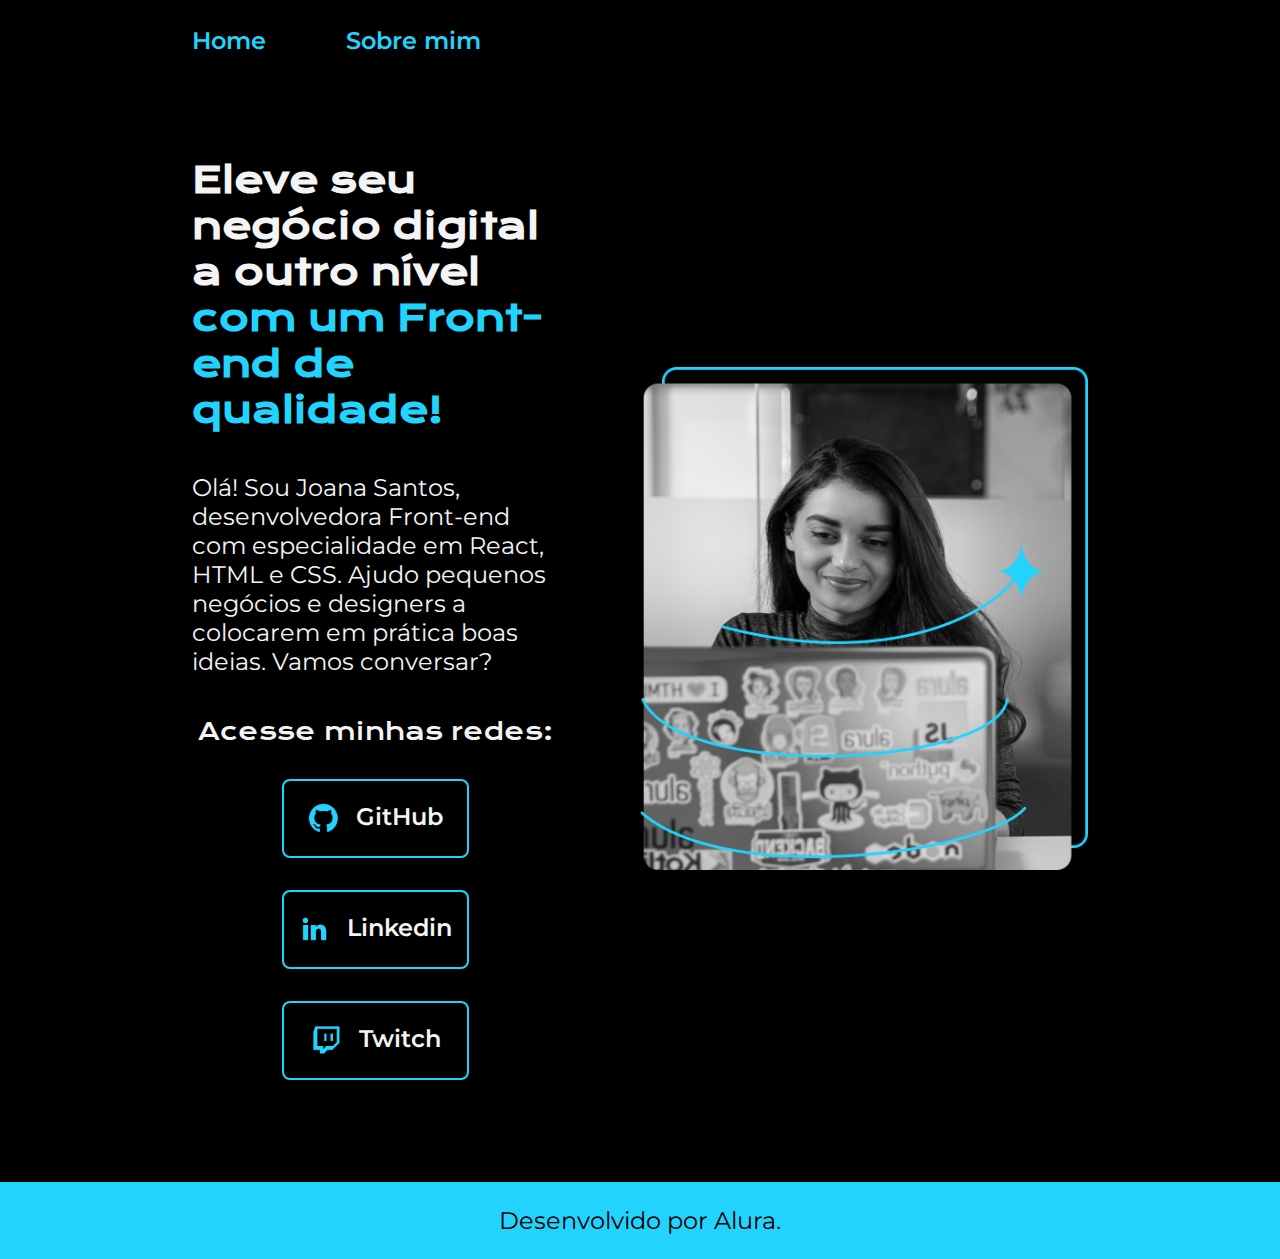
<file: index.html>
<!DOCTYPE html>
<html lang="pt-br">
<head>
    <meta charset="UTF-8">
    <meta http-equiv="X-UA-Compatible" content="IE=edge">
    <meta name="viewport" content="width=device-width, initial-scale=1.0">
    <title>Meu Portfólio</title>
    <link rel="stylesheet" href="./styles/style.css">
</head>
<body>
    <header class="cabecalho">
        <nav class="cabecalho__menu">
            <a class="cabecalho__menu__link" href="index.html">Home</a>
            <a class="cabecalho__menu__link" href="about.html">Sobre mim</a>
        </nav>
    </header>
    <main class="apresentacao">
        <section class="apresentacao__conteudo">
            <h1 class="apresentacao__conteudo__titulo">Eleve seu negócio digital a outro nível <strong class="titulo-destaque">com um Front-end de qualidade!</strong></h1>
            <p class="apresentacao__conteudo__texto">Olá! Sou Joana Santos, desenvolvedora Front-end com especialidade em React, HTML e CSS. Ajudo pequenos negócios e designers a colocarem em prática boas ideias. Vamos conversar?</p>
            <div class="apresentacao__links">
                <h2 class="apresentacao__links__subtitulo">Acesse minhas redes:</h2>
                <a href="http://github.com" class="apresentacao__links__navegacao">
                    <img src="./assets/github.png">
                    GitHub
                </a>
                <a href="http://linkedin.com" class="apresentacao__links__navegacao">
                    <img src="./assets/linkedin.png">
                    Linkedin
                </a>
                <a href="http://twitch.com" class="apresentacao__links__navegacao">
                    <img src="./assets/twitch.png">
                    Twitch
                </a>
            </div>
        </section>
        <img class="apresentacao__imagem" src="./assets/Imagem.png" alt="Joana Santos programando">
      
    </main>
    <footer class="rodape">
        <p>Desenvolvido por Alura.</p>
    </footer>
</body>
</html>
</file>
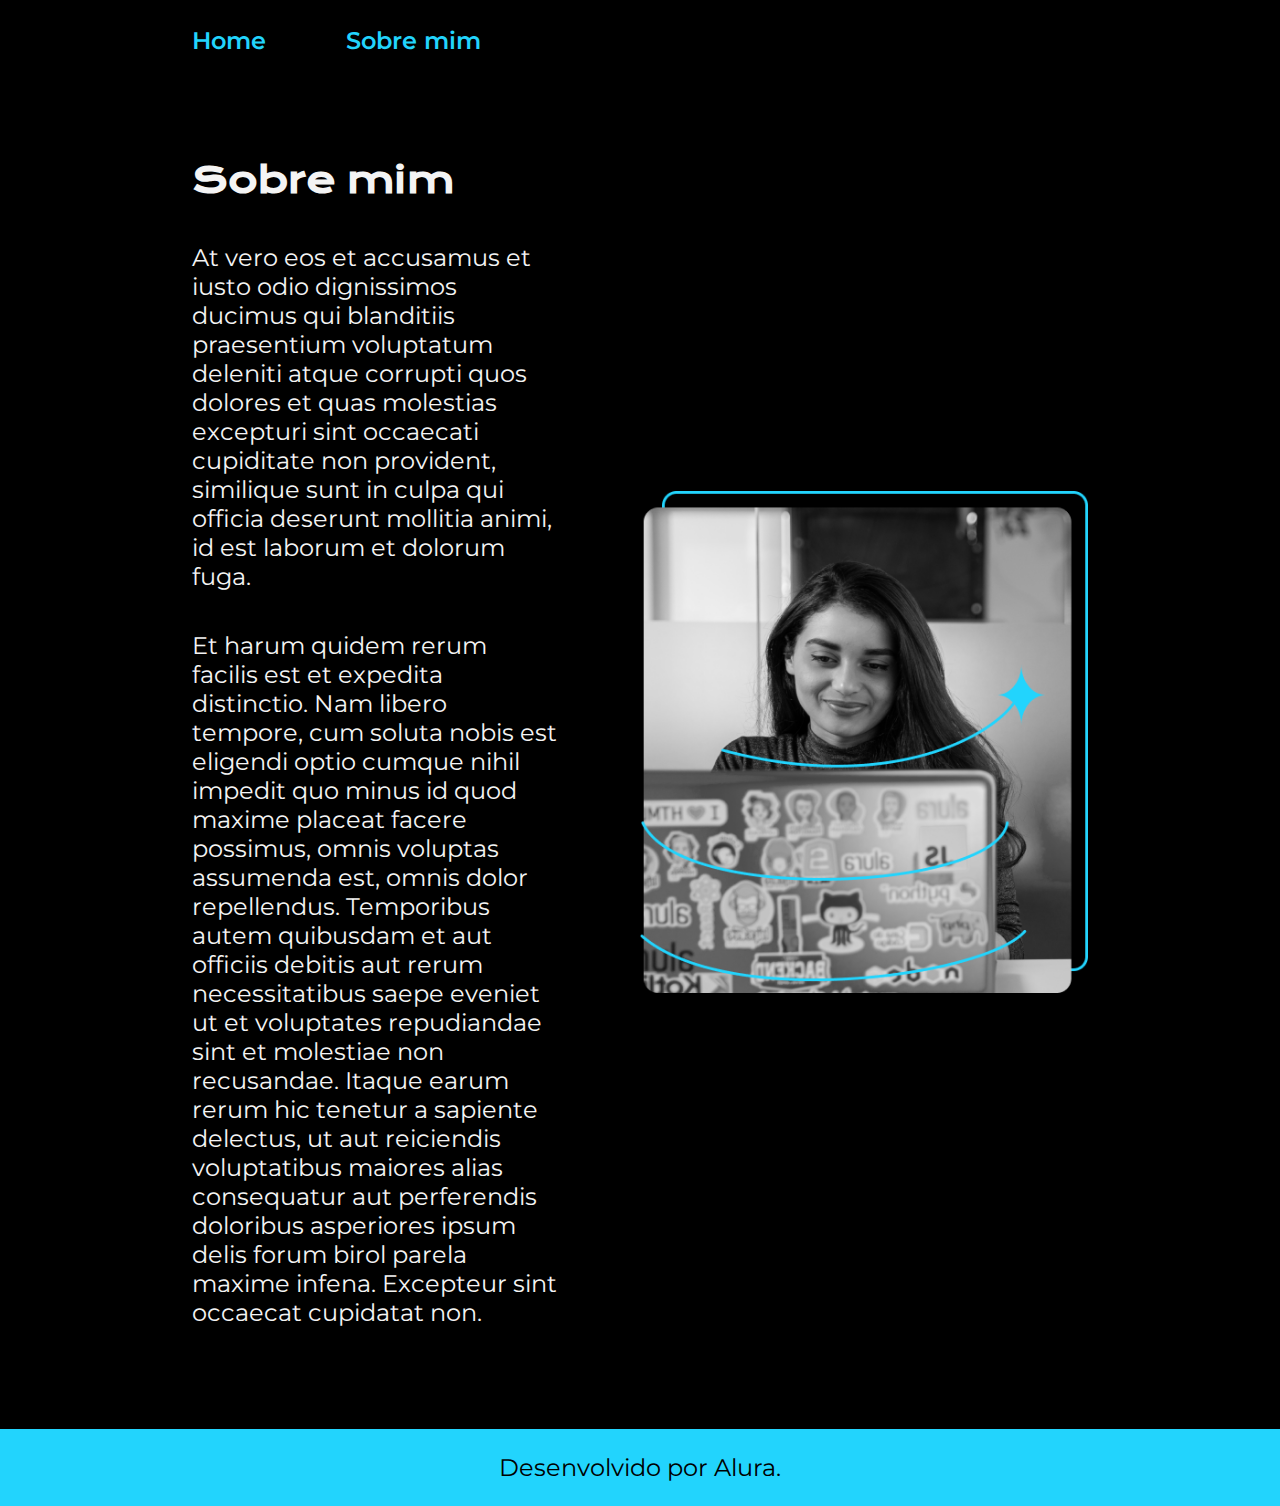
<file: about.html>
<!DOCTYPE html>
<html lang="pt=br">
<head>
    <meta charset="UTF-8">
    <meta http-equiv="X-UA-Compatible" content="IE=edge">
    <meta name="viewport" content="width=device-width, initial-scale=1.0">
    <title>Sobre mim</title>
    <link rel="stylesheet" href="./styles/style.css">
</head>
<body>
    <header class="cabecalho">
        <nav class="cabecalho__menu">
            <a class="cabecalho__menu__link" href="index.html">Home</a>
            <a class="cabecalho__menu__link" href="about.html">Sobre mim</a>
        </nav>
    </header>

    <main class="apresentacao">
        <section class="apresentacao__conteudo">
            <h1 class="apresentacao__conteudo__titulo">Sobre mim</h1>
            <p class="apresentacao__conteudo__texto">At vero eos et accusamus et iusto odio dignissimos ducimus qui blanditiis praesentium voluptatum deleniti atque corrupti quos dolores et quas molestias excepturi sint occaecati cupiditate non provident, similique sunt in culpa qui officia deserunt mollitia animi, id est laborum et dolorum fuga.</p>
            <p class="apresentacao__conteudo__texto">Et harum quidem rerum facilis est et expedita distinctio. Nam libero tempore, cum soluta nobis est eligendi optio cumque nihil impedit quo minus id quod maxime placeat facere possimus, omnis voluptas assumenda est, omnis dolor repellendus. Temporibus autem quibusdam et aut officiis debitis aut rerum necessitatibus saepe eveniet ut et voluptates repudiandae sint et molestiae non recusandae. Itaque earum rerum hic tenetur a sapiente delectus, ut aut reiciendis voluptatibus maiores alias consequatur aut perferendis doloribus asperiores ipsum delis forum birol parela maxime infena. Excepteur sint occaecat cupidatat non.</p>
        </section>
        <img class="apresentacao__imagem" src="./assets/Imagem.png" alt="Joana Santos programando">   
    </main>

    <footer class="rodape">
        <p>Desenvolvido por Alura.</p>
    </footer>
</body>
</html>
</file>
<file: styles/style.css>
@import url('https://fonts.googleapis.com/css2?family=Krona+One&family=Montserrat:ital,wght@0,100..900;1,100..900&display=swap');

:root {
    --cor-primaria: #000000;
    --cor-secundaria: #F4F4F4;
    --cor-terciaria: #22D4FD;
    --cor-hover: #272727;

    --font-primaria: 'Krona One', sans-serif;
    --font-secundaria: 'Montserrat', sans-serif;

    --size-primaria: 2.25rem;
    --size-secundaria: 1.5rem;
}
* {
    margin: 0;
    padding: 0;
}

body {
    /* height: 100vh; */
    box-sizing: border-box;
    background-color: var(--cor-primaria);
    color: var(--cor-secundaria);

}

.cabecalho {
    padding: 2% 0% 0% 15%;
}

.cabecalho__menu {
    display: flex;
    gap: 80px;
}

.cabecalho__menu__link {
    font-family: var(--font-secundaria);
    font-size: var(--size-secundaria);
    font-weight: 600;
    color: var(--cor-terciaria);
    text-decoration: none;
}

.cabecalho__menu__link:hover {
    color: var(--cor-hover);
}

.titulo-destaque {
    color: var(--cor-terciaria);
}

.apresentacao {
    padding: 8% 15%;
    display: flex;
    align-items: center;
    justify-content: space-between;
    gap: 82px;
}

.apresentacao__conteudo {   
    width: 50%;
    display: flex;
    flex-direction: column;
    gap: 40px;
}

.apresentacao__conteudo__titulo {
    font-size: var(--size-primaria);
    font-family: var(--font-primaria);
}

.apresentacao__conteudo__texto {
    font-size: var(--size-secundaria);
    font-weight: 400;
    font-family: var(--font-secundaria);
}

.apresentacao__links {
    display: flex;
    flex-direction: column;
    justify-content: space-between;
    align-items: center;
    gap: 32px;
}

.apresentacao__links__subtitulo {
    font-family: var(--font-primaria);
    font-weight: 400;
    font-size: var(--size-secundaria);
}

.apresentacao__links__navegacao {
    /* background-color: #22D4FD; */
    display: flex;
    justify-content: center;
    gap: 16px;
    border: 2px solid var(--cor-terciaria);
    width: 50%;
    text-align: center;
    border-radius: 8px;
    font-size: var(--size-secundaria);
    font-weight: 600;
    padding: 21.5px 0;
    text-decoration: none;
    color: var(--cor-secundaria);
    font-family: var(--font-secundaria);
}

.apresentacao__links__navegacao:hover {
    background-color: var(--cor-hover);
    padding: 21.5px 3%;
    transition: all 0.5s;
}

.apresentacao__imagem {
    width: 50%;
}

.rodape {
    padding: 24px;
    color: var(--cor-primaria);
    background-color: var(--cor-terciaria);
    text-align: center;
    font-family: var(--font-secundaria);
    font-size: var(--size-secundaria);
    font-weight: 400;
}

@media (max-width: 1200px) {
    .cabecalho {
        padding: 10%;
    }
    
    .cabecalho__menu {
        justify-content: center;
    }

    .apresentacao {
        flex-direction: column-reverse;
        padding: 5%;
    }

    .apresentacao__conteudo {
        width: auto;
    }
}
</file>
